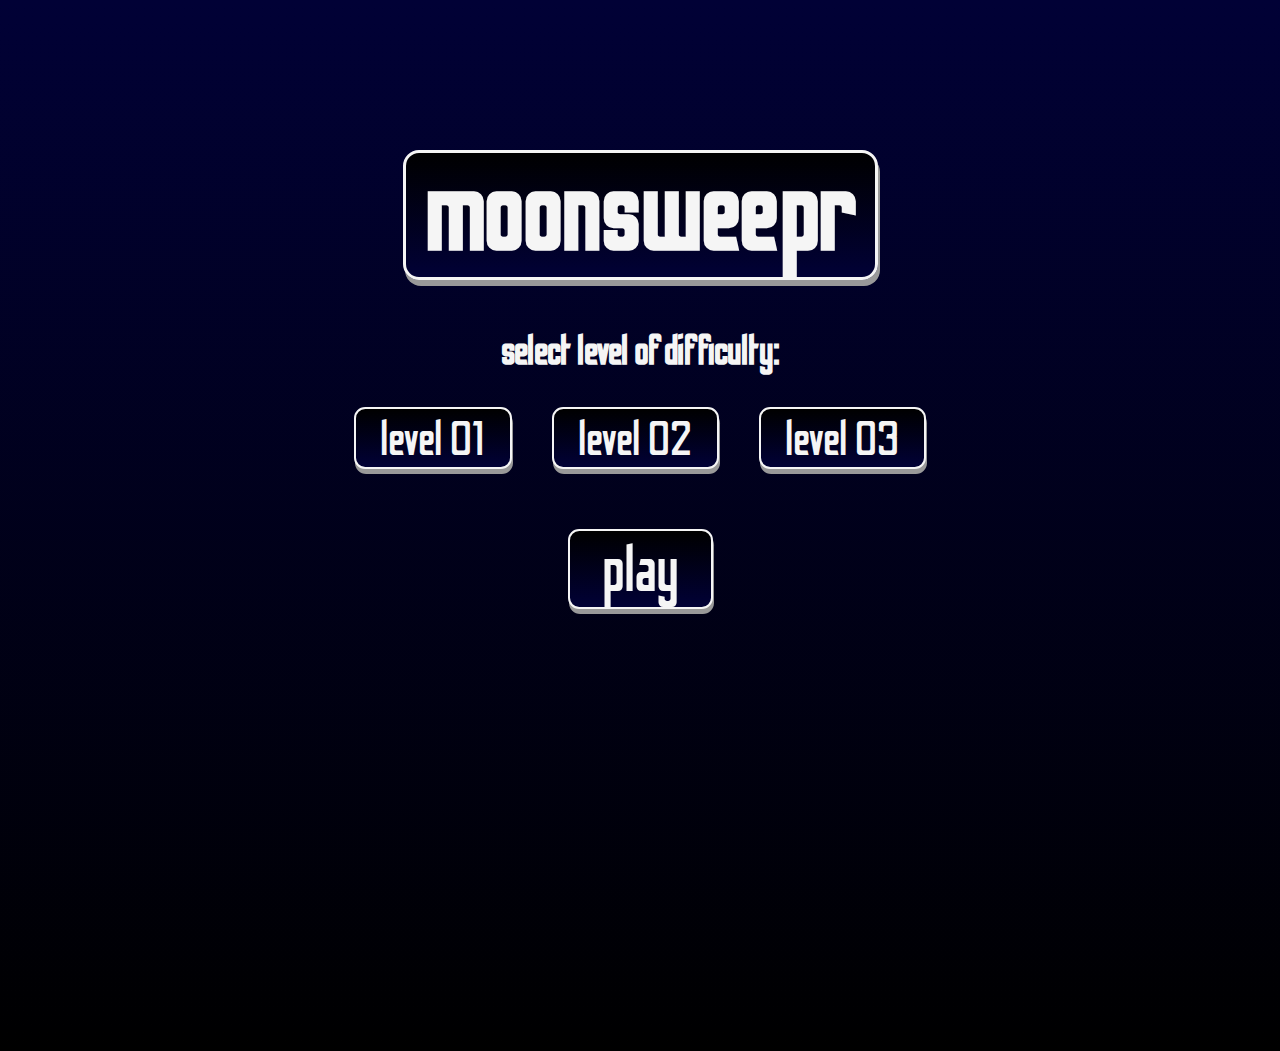
<file: index.html>
<!DOCTYPE html>
<html lang="en">
<head>
    <meta charset="UTF-8">
    <meta http-equiv="X-UA-Compatible" content="IE=edge">
    <meta name="viewport" content="width=device-width, initial-scale=1.0">

    <link rel="preconnect" href="https://fonts.googleapis.com">
    <link rel="preconnect" href="https://fonts.gstatic.com" crossorigin>
    <link href="https://fonts.googleapis.com/css2?family=Odibee+Sans&display=swap" rel="stylesheet">

    <link rel="stylesheet" href="css/index.css">
    <title>moonsweepr</title>
</head>
<body>
    <h1>moonsweepr</h1>
    <h2>select level of difficulty:</h2>

    <div class="level-select">
        <button class ="level" id="level-01">level 01</button>
        <button class ="level" id="level-02">level 02</button>
        <button class ="level" id="level-03">level 03</button>
    </div>

    <button id="play">play</button>

    <script src="js/index.js"></script>
</body>
</html>
</file>
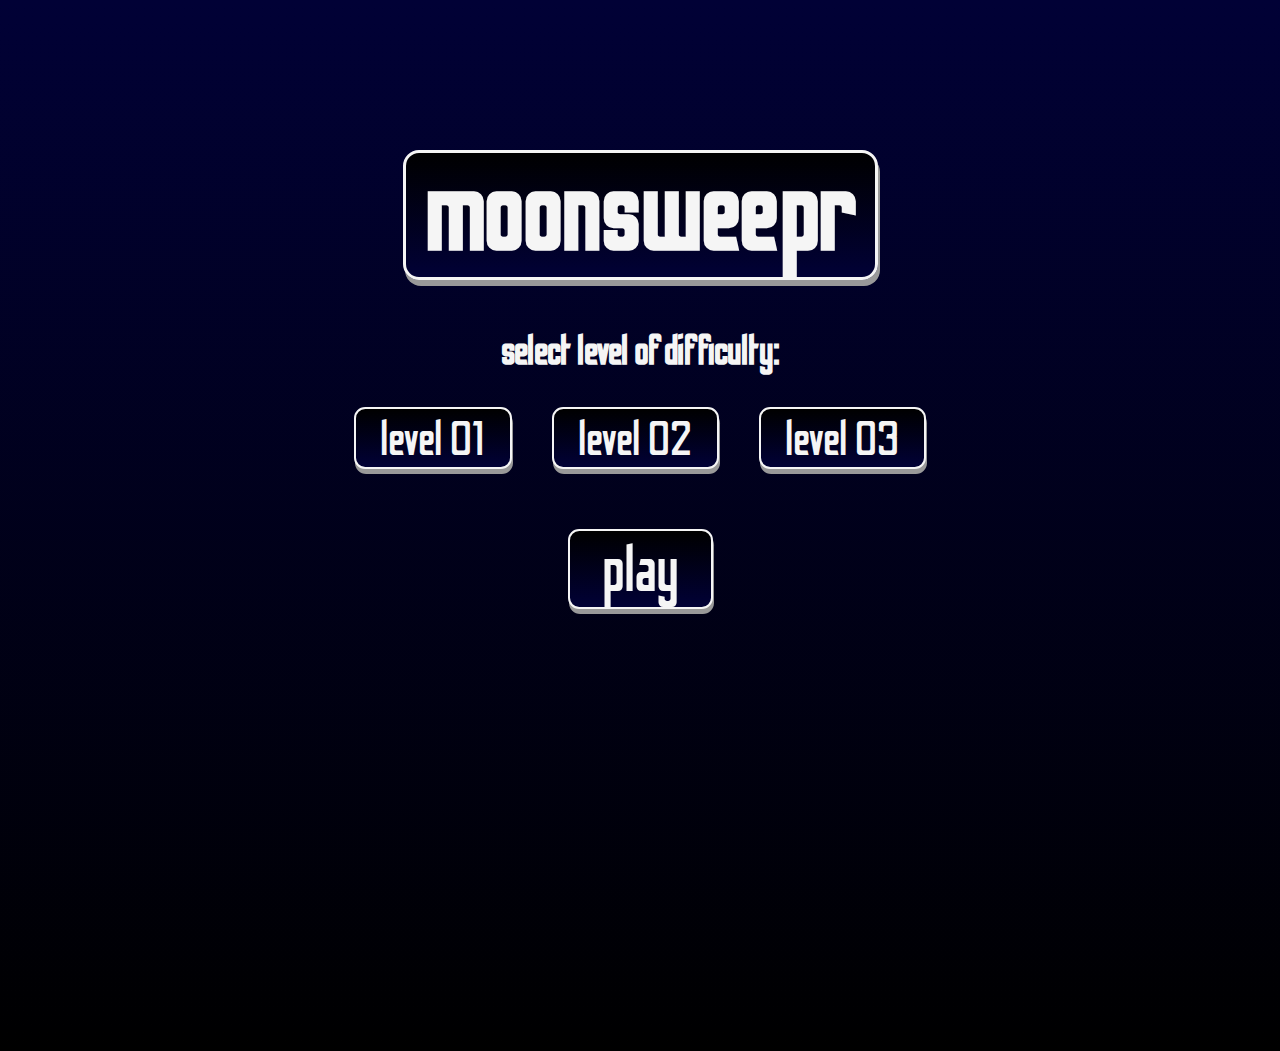
<file: intro.html>
<!DOCTYPE html>
<html lang="en">
<head>
    <meta charset="UTF-8">
    <meta http-equiv="X-UA-Compatible" content="IE=edge">
    <meta name="viewport" content="width=device-width, initial-scale=1.0">

    <link rel="preconnect" href="https://fonts.googleapis.com">
    <link rel="preconnect" href="https://fonts.gstatic.com" crossorigin>
    <link href="https://fonts.googleapis.com/css2?family=Odibee+Sans&display=swap" rel="stylesheet">

    <link rel="stylesheet" href="css/intro.css">
    <title>moonsweepr</title>
</head>
<body>
    <h1>moonsweepr</h1>
    <h2>select level of difficulty:</h2>

    <div class="level-select">
        <button class ="level" id="level-01">level 01</button>
        <button class ="level" id="level-02">level 02</button>
        <button class ="level" id="level-03">level 03</button>
    </div>

    <button id="play">play</button>

    <script src="js/intro.js"></script>
</body>
</html>
</file>
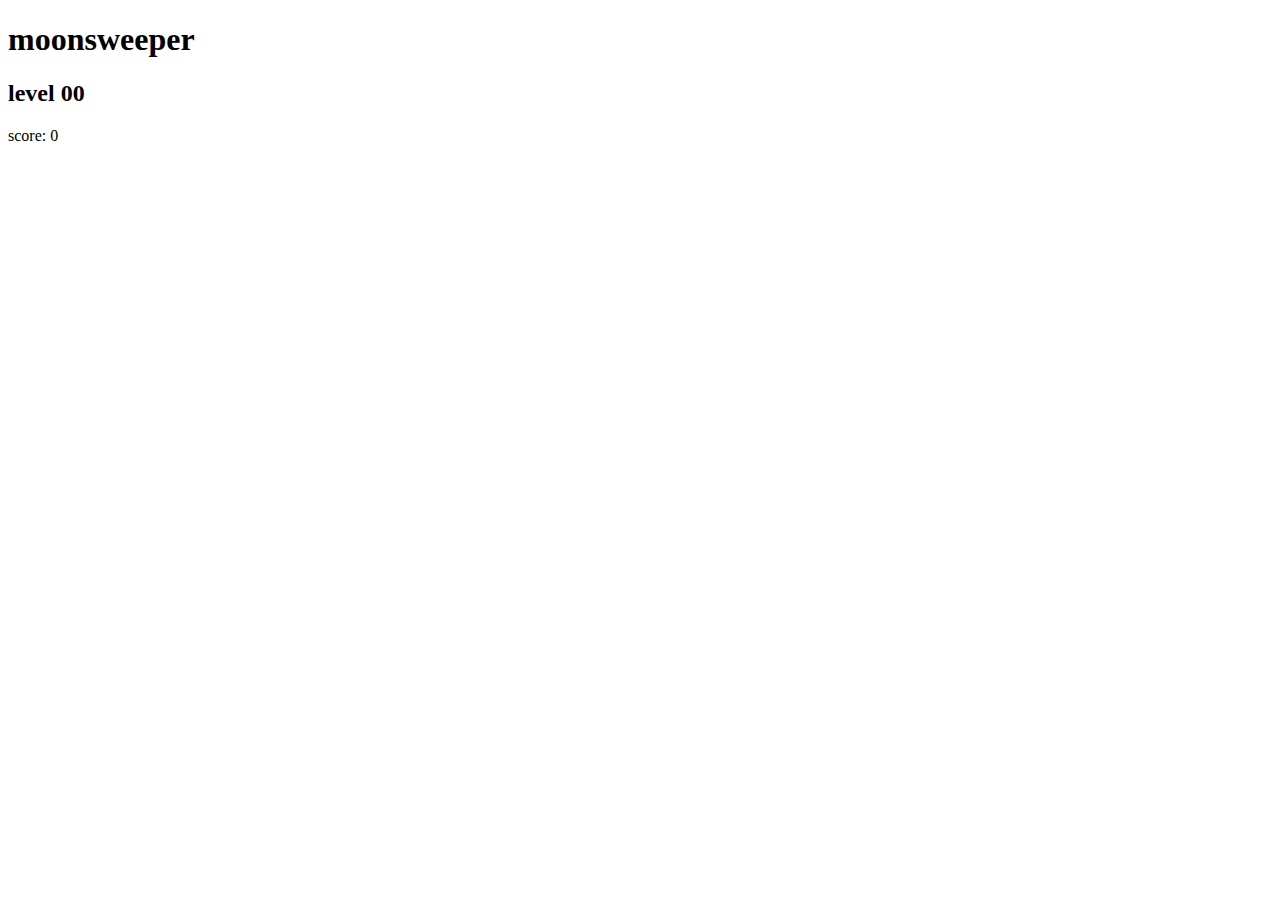
<file: level.html>
<!DOCTYPE html>
<html lang="en">
<head>
    <meta charset="UTF-8">
    <meta http-equiv="X-UA-Compatible" content="IE=edge">
    <meta name="viewport" content="width=device-width, initial-scale=1.0">
    <title>moonsweepr - level 00</title>
</head>
<body>
    <h1>moonsweeper</h1>
    <h2>level 00</h2>

    <div id="grid"></div>

    <div id="score">score: 0</div>
</body>
</html>
</file>
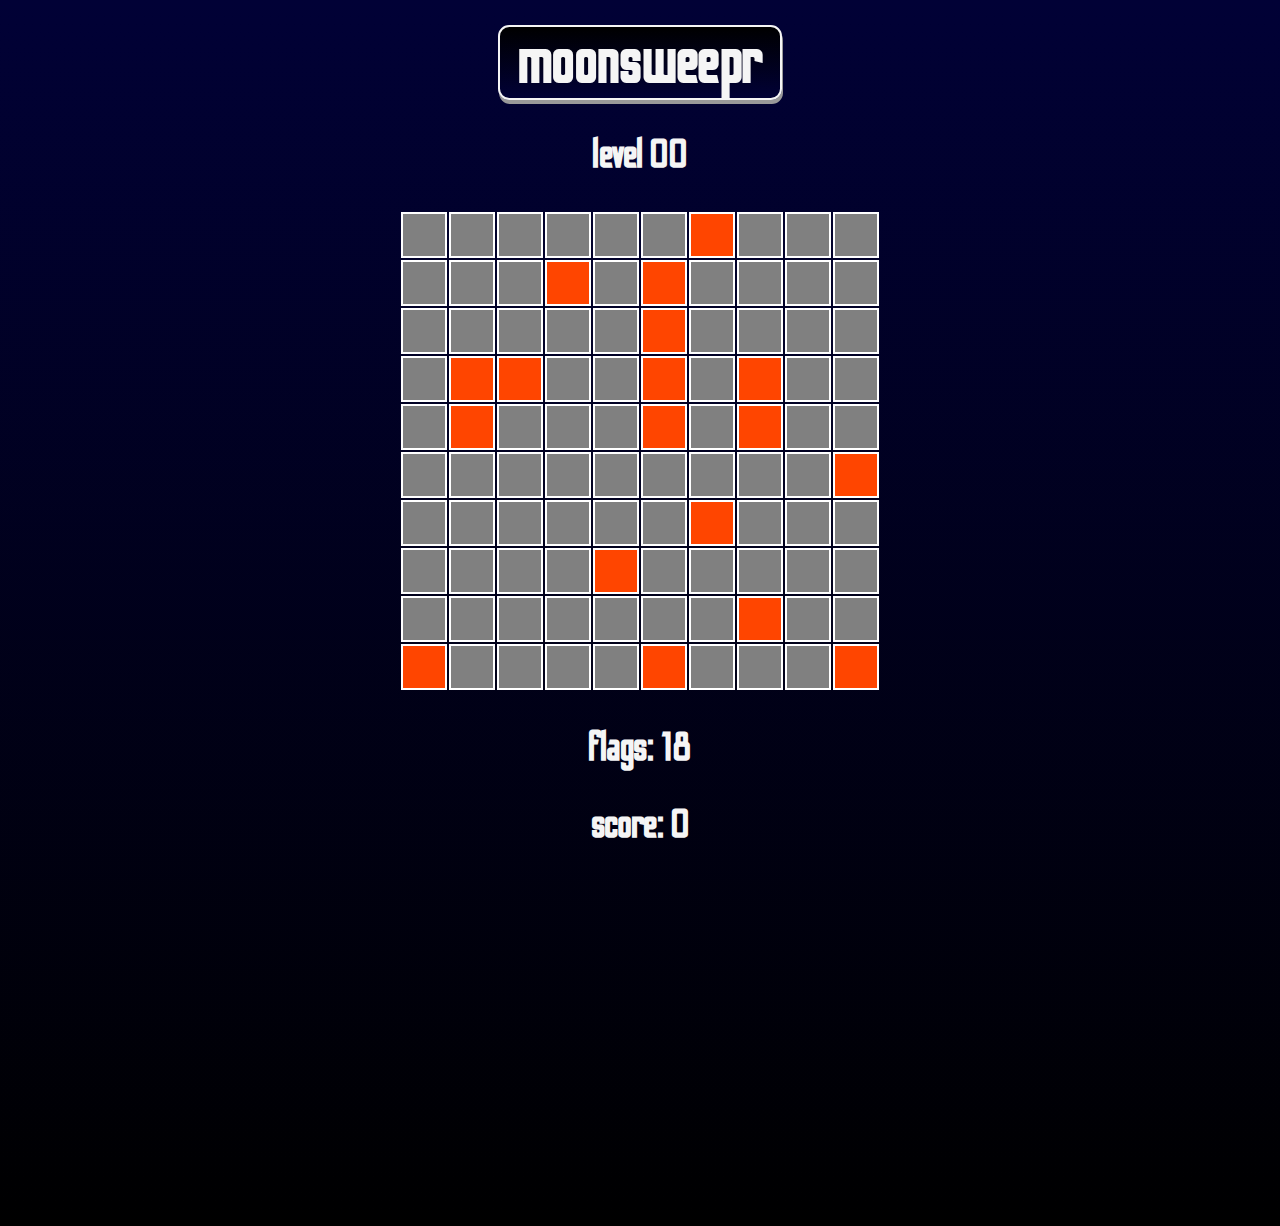
<file: level_00.html>
<!DOCTYPE html>
<html lang="en">
<head>
    <meta charset="UTF-8">
    <meta http-equiv="X-UA-Compatible" content="IE=edge">
    <meta name="viewport" content="width=device-width, initial-scale=1.0">

    <link rel="preconnect" href="https://fonts.googleapis.com">
    <link rel="preconnect" href="https://fonts.gstatic.com" crossorigin>
    <link href="https://fonts.googleapis.com/css2?family=Odibee+Sans&display=swap" rel="stylesheet">

    <link rel="stylesheet" href="css/level_00.css">
    <title>moonsweepr - level 00</title>
</head>
<body>
    <h1 id="return-home">moonsweepr</h1>
    <h2>level 00</h2>

    <table id="grid"></table>

    <div><h2>flags: <span id="flags-left"></span></h2></div>
    <div id="scoreboard"><h2>score: <span id="score"></span></h2></div>

    <script src="js/level_00.js"></script>
</body>
</html>
</file>
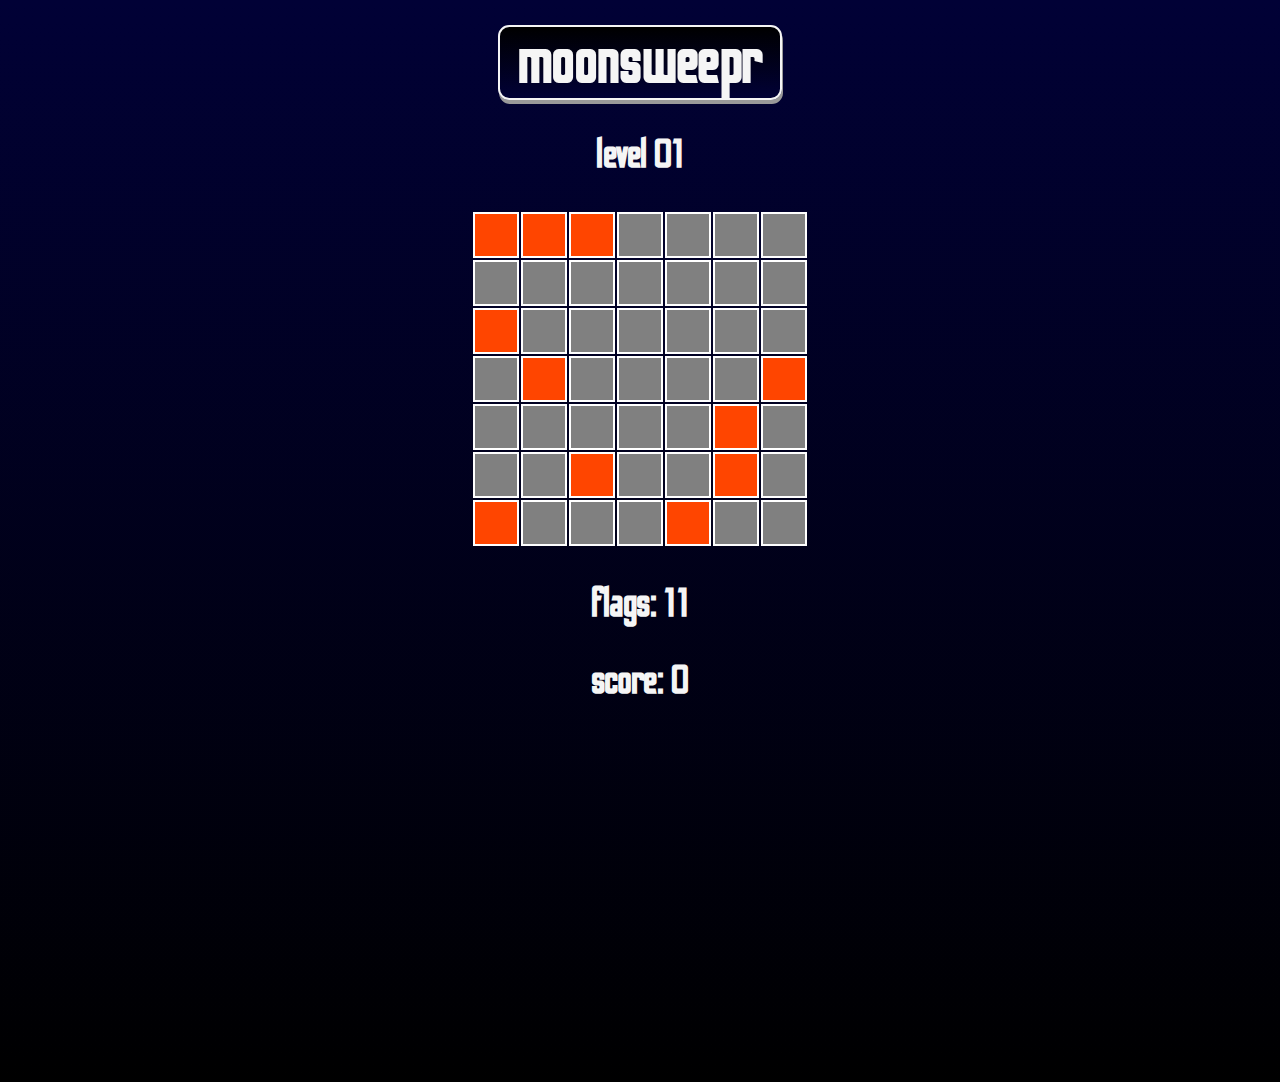
<file: level_01.html>
<!DOCTYPE html>
<html lang="en">
<head>
    <meta charset="UTF-8">
    <meta http-equiv="X-UA-Compatible" content="IE=edge">
    <meta name="viewport" content="width=device-width, initial-scale=1.0">

    <link rel="preconnect" href="https://fonts.googleapis.com">
    <link rel="preconnect" href="https://fonts.gstatic.com" crossorigin>
    <link href="https://fonts.googleapis.com/css2?family=Odibee+Sans&display=swap" rel="stylesheet">

    <link rel="stylesheet" href="css/level_00.css">
    <title>moonsweepr - level 01</title>
</head>
<body>
    <h1 id="return-home">moonsweepr</h1>
    <h2>level 01</h2>

    <table id="grid"></table>

    <div><h2>flags: <span id="flags-left"></span></h2></div>
    <div id="scoreboard"><h2>score: <span id="score"></span></h2></div>

    <script src="js/level_01.js"></script>
</body>
</html>
</file>
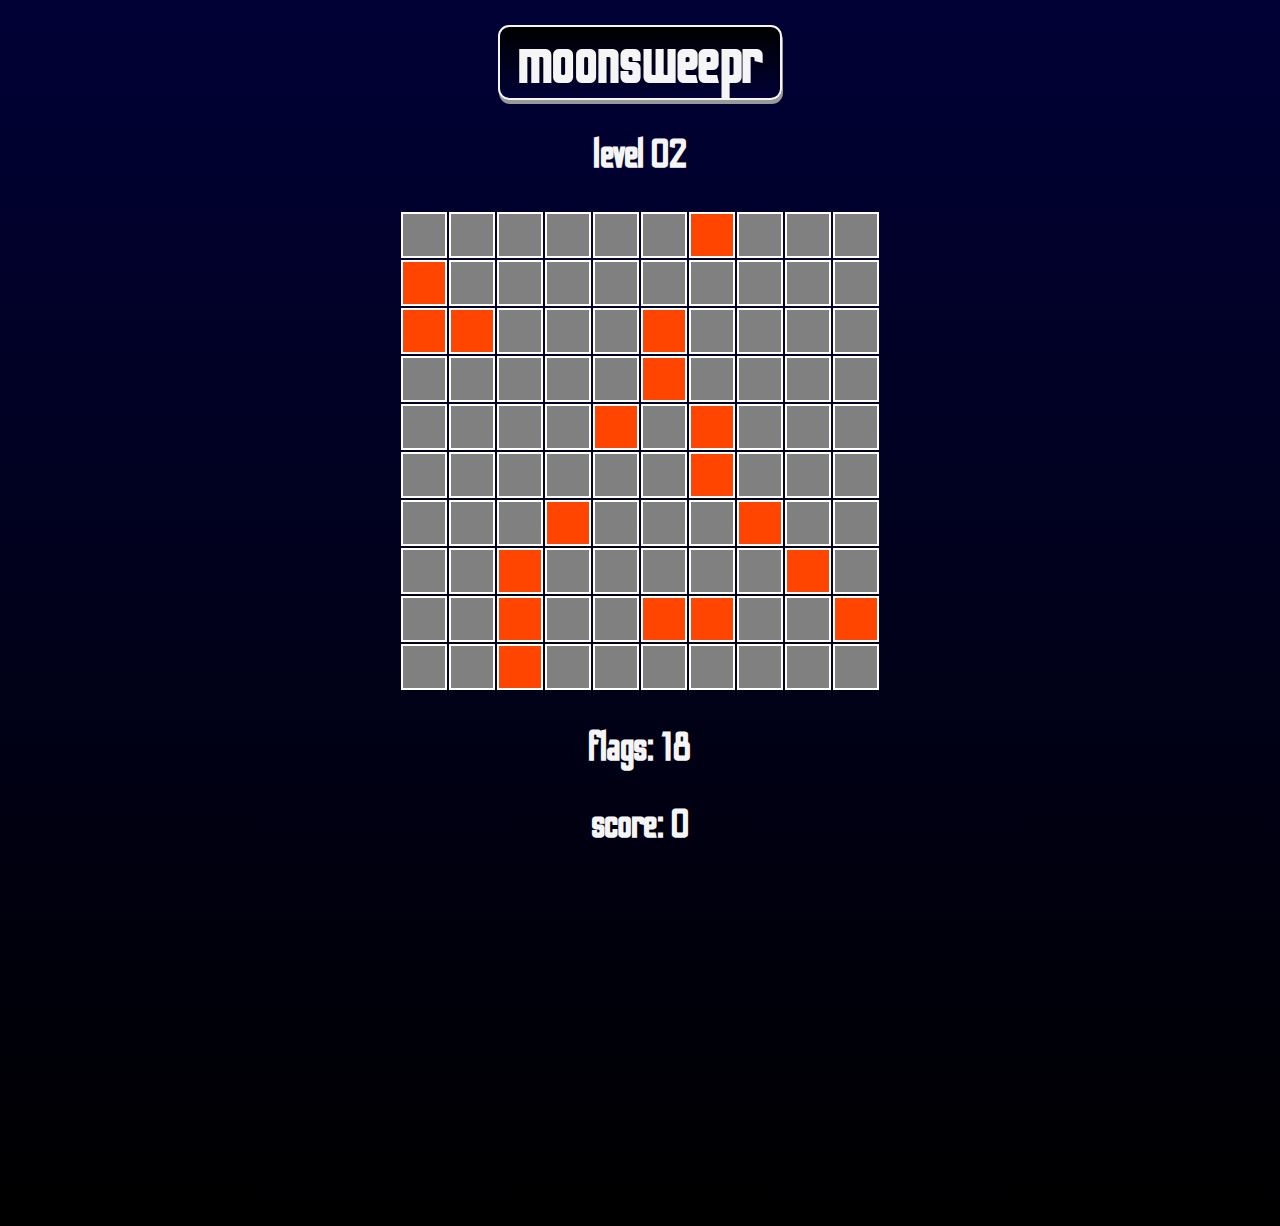
<file: level_02.html>
<!DOCTYPE html>
<html lang="en">
<head>
    <meta charset="UTF-8">
    <meta http-equiv="X-UA-Compatible" content="IE=edge">
    <meta name="viewport" content="width=device-width, initial-scale=1.0">

    <link rel="preconnect" href="https://fonts.googleapis.com">
    <link rel="preconnect" href="https://fonts.gstatic.com" crossorigin>
    <link href="https://fonts.googleapis.com/css2?family=Odibee+Sans&display=swap" rel="stylesheet">

    <link rel="stylesheet" href="css/level_00.css">
    <title>moonsweepr - level 02</title>
</head>
<body>
    <h1 id="return-home">moonsweepr</h1>
    <h2>level 02</h2>

    <table id="grid"></table>

    <div><h2>flags: <span id="flags-left"></span></h2></div>
    <div id="scoreboard"><h2>score: <span id="score"></span></h2></div>

    <script src="js/level_02.js"></script>
</body>
</html>
</file>
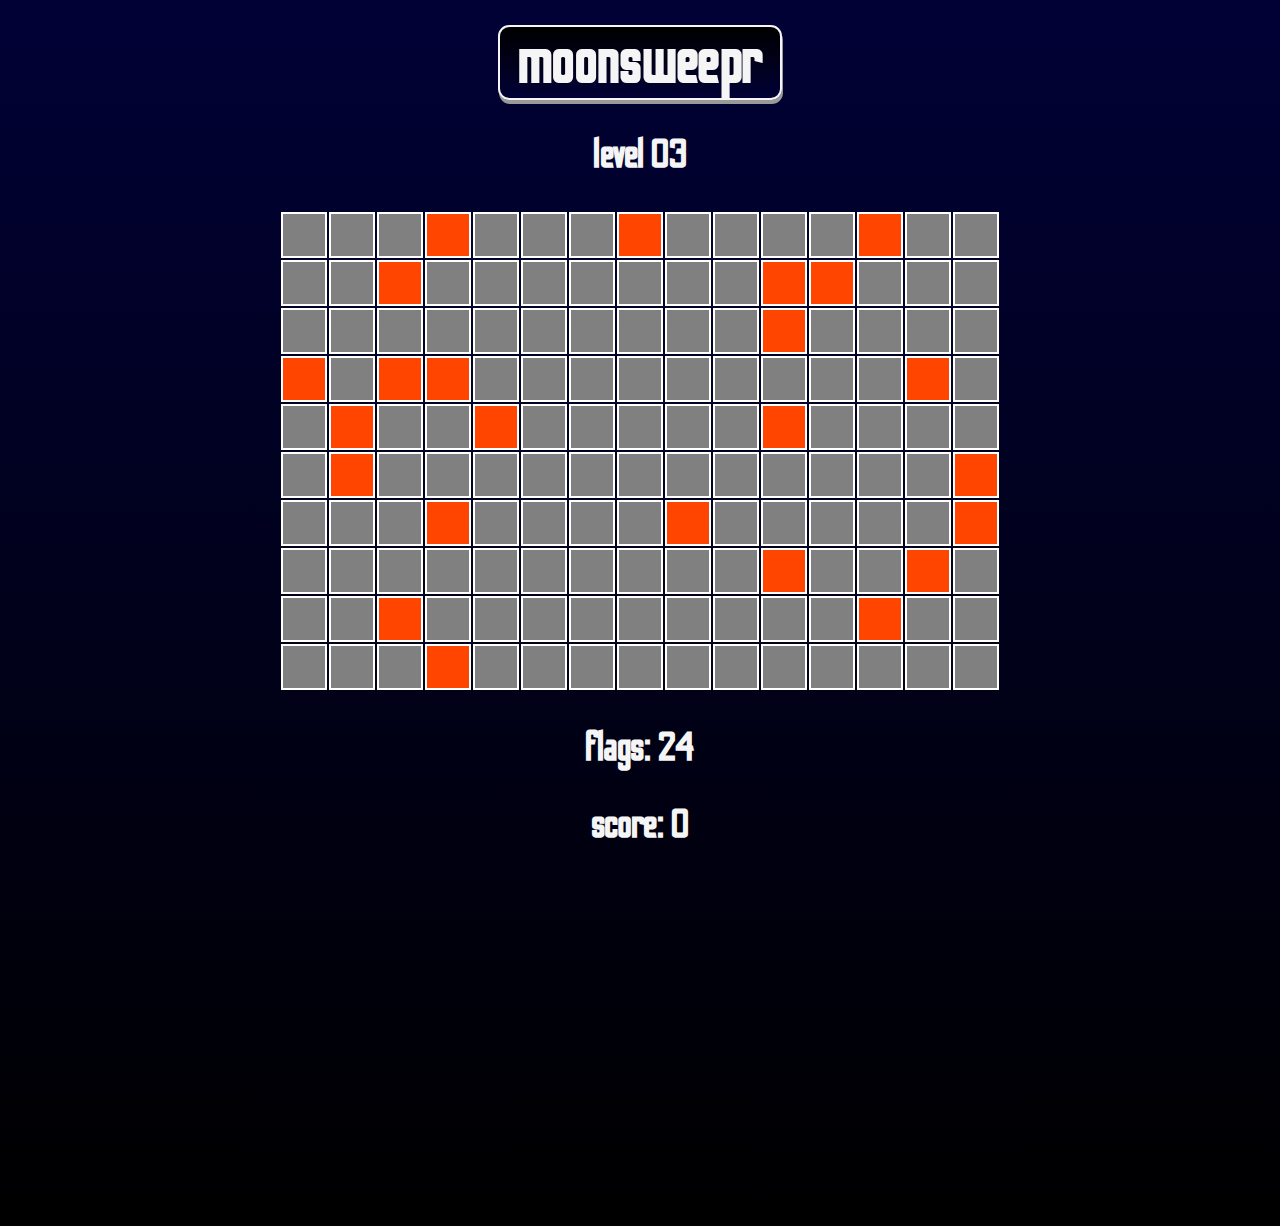
<file: level_03.html>
<!DOCTYPE html>
<html lang="en">
<head>
    <meta charset="UTF-8">
    <meta http-equiv="X-UA-Compatible" content="IE=edge">
    <meta name="viewport" content="width=device-width, initial-scale=1.0">

    <link rel="preconnect" href="https://fonts.googleapis.com">
    <link rel="preconnect" href="https://fonts.gstatic.com" crossorigin>
    <link href="https://fonts.googleapis.com/css2?family=Odibee+Sans&display=swap" rel="stylesheet">

    <link rel="stylesheet" href="css/level_00.css">
    <title>moonsweepr - level 03</title>
</head>
<body>
    <h1 id="return-home">moonsweepr</h1>
    <h2>level 03</h2>

    <table id="grid"></table>

    <div><h2>flags: <span id="flags-left"></span></h2></div>
    <div id="scoreboard"><h2>score: <span id="score"></span></h2></div>

    <script src="js/level_03.js"></script>
</body>
</html>
</file>
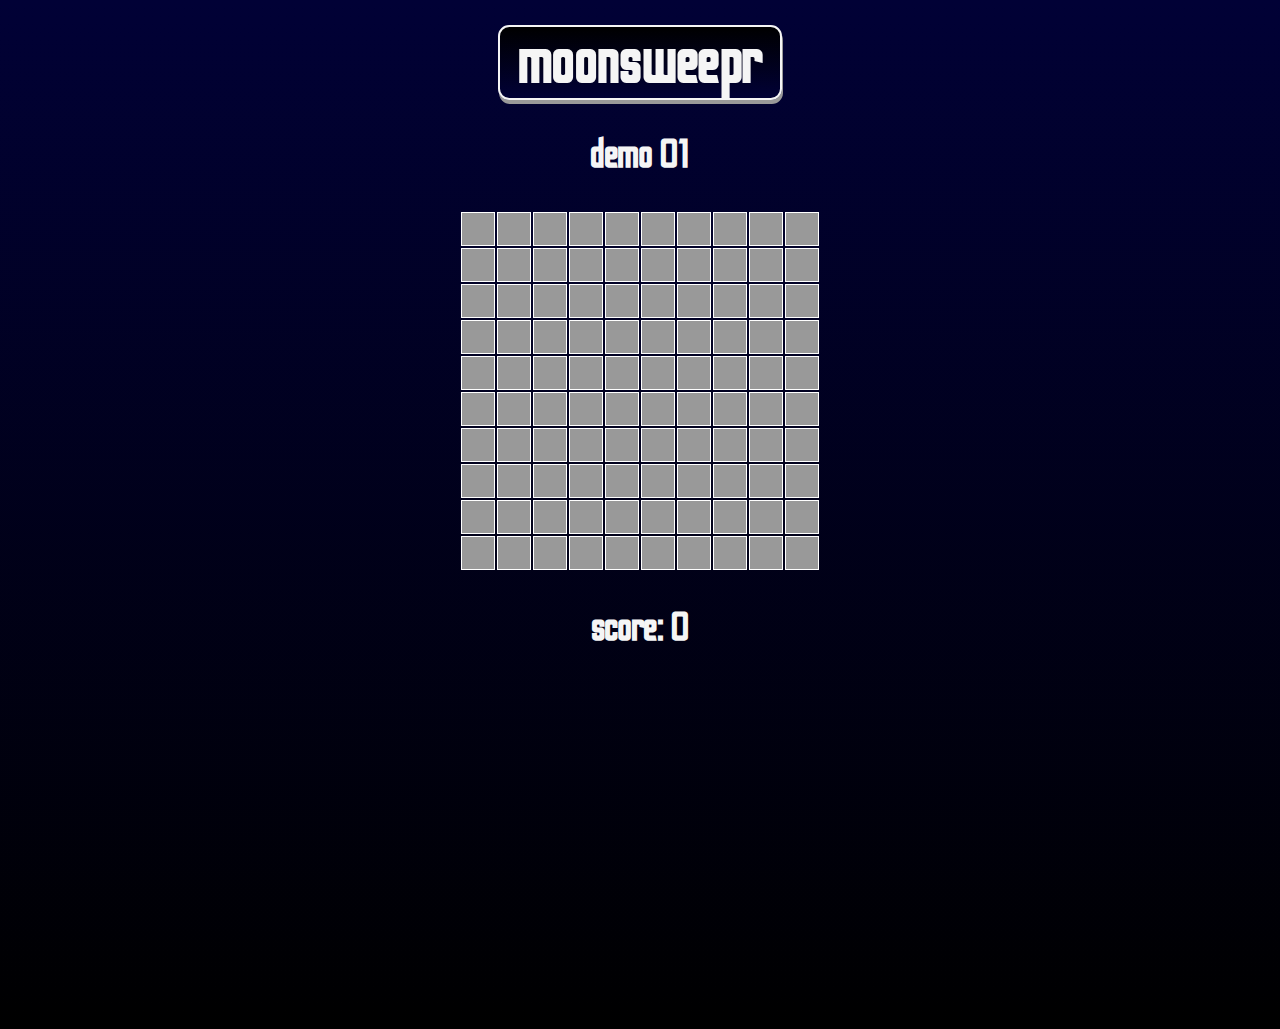
<file: practice/practice_01.html>
<!DOCTYPE html>
<html lang="en">
<head>
    <meta charset="UTF-8">
    <meta http-equiv="X-UA-Compatible" content="IE=edge">
    <meta name="viewport" content="width=device-width, initial-scale=1.0">

    <link rel="preconnect" href="https://fonts.googleapis.com">
    <link rel="preconnect" href="https://fonts.gstatic.com" crossorigin>
    <link href="https://fonts.googleapis.com/css2?family=Odibee+Sans&display=swap" rel="stylesheet">

    <link rel="stylesheet" href="css/practice_01.css">
    <title>moonsweepr - demo 01</title>
</head>
<body>
    <h1 id="return-home">moonsweepr</h1>
    <h2>demo 01</h2>

    <table id="grid"></table>

    <div id="scoreboard"><h2>score: 0</h2></div>
    <script src="js/practice_01.js"></script>
</body>
</html>
</file>
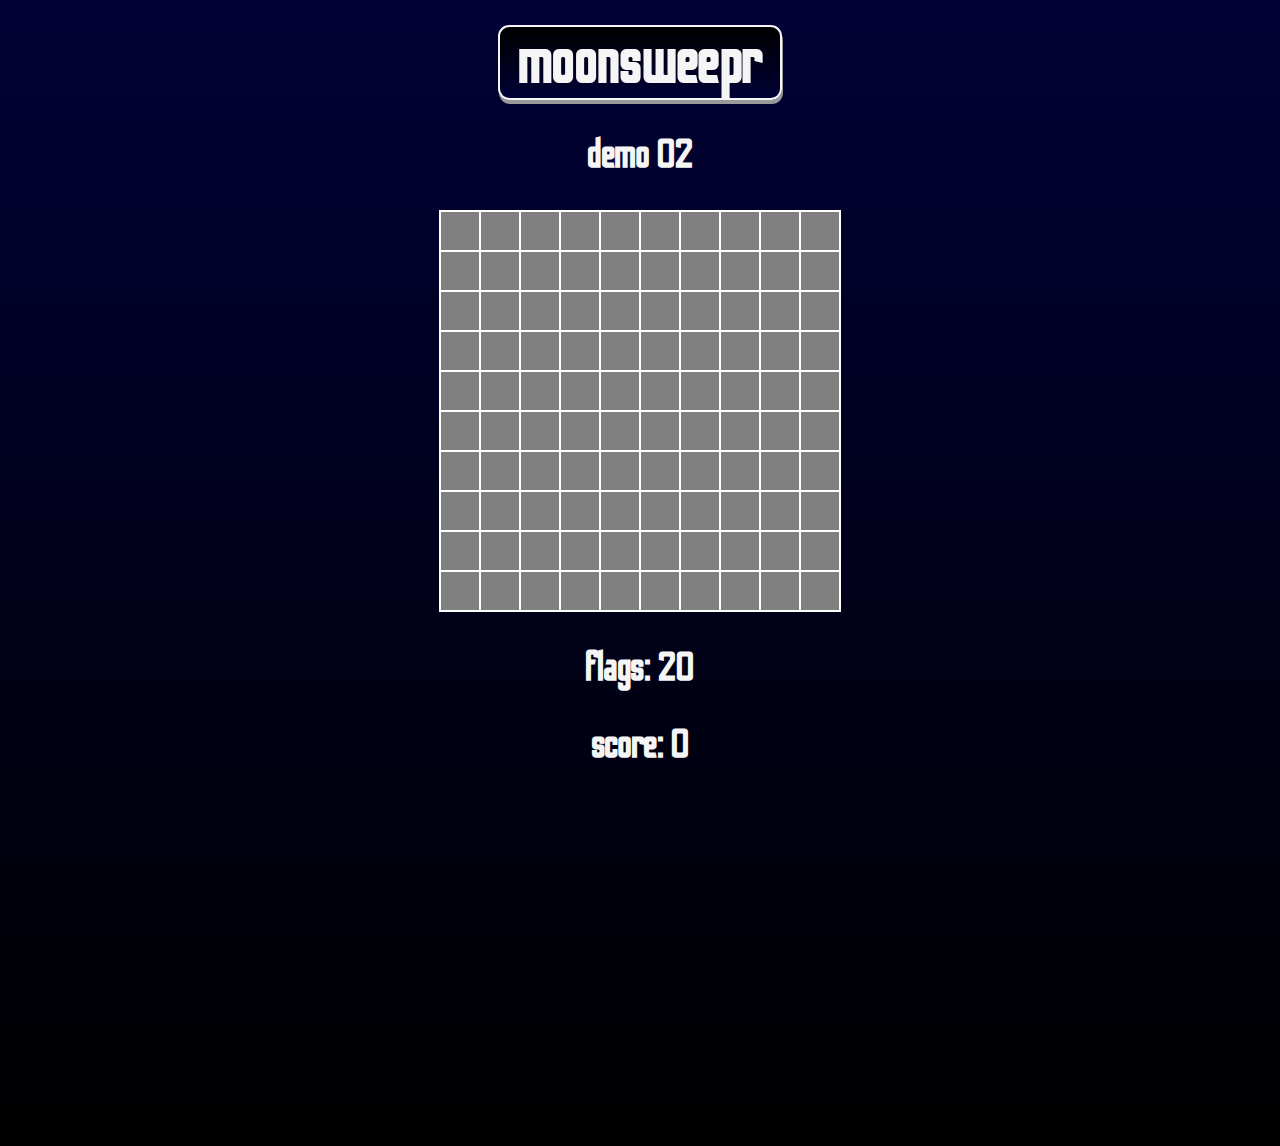
<file: practice/practice_02.html>
<!DOCTYPE html>
<html lang="en">
<head>
    <meta charset="UTF-8">
    <meta http-equiv="X-UA-Compatible" content="IE=edge">
    <meta name="viewport" content="width=device-width, initial-scale=1.0">

    <link rel="preconnect" href="https://fonts.googleapis.com">
    <link rel="preconnect" href="https://fonts.gstatic.com" crossorigin>
    <link href="https://fonts.googleapis.com/css2?family=Odibee+Sans&display=swap" rel="stylesheet">

    <link rel="stylesheet" href="css/practice_02.css">
    <title>moonsweepr - demo 02</title>
</head>
<body>
    <h1 id="return-home">moonsweepr</h1>
    <h2>demo 02</h2>

    <div id="instructions"></div>
    <div id="result"></div>

    <div class="grid"></div>

    <div><h2>flags: <span id="flags-left"></span></h2></div>
    <div id="scoreboard"><h2>score: <span id="score"></span></h2></div>

    <script src="js/practice_02.js"></script>
</body>
</html>
</file>
<file: css/index.css>
body {
    background-image: linear-gradient(rgb(1, 1, 54), rgb(0, 0, 0));
    background-size: contain;
    color: rgb(245, 245, 245);
    text-align: center;
    font-family: 'Odibee Sans', sans-serif;
    font-size: 16px;
}

h1 {
    display: flex;
    flex-direction: column;
    margin: 150px auto 50px auto;
    padding: 0 1rem;
    width: max-content;
    font-size: 7rem;
    background-image: linear-gradient(rgb(0, 0, 0), rgb(1, 1, 54));
    border: 3px solid rgb(245, 245, 245);
    border-radius: 1rem;
    box-shadow: 2px 6px rgb(153, 153, 153);
}

h2 {
    font-size: 2.5rem;
}

button {
    font-family: 'Odibee Sans', sans-serif;
    color: rgb(245, 245, 245);
    background-image: linear-gradient(rgb(0, 0, 0), rgb(1, 1, 54));
    border: 2px solid rgb(245, 245, 245);
    border-radius: .7rem;
    padding: .3rem 1.5rem 0 1.5rem;
    text-align: center;
    cursor: pointer;
    box-shadow: 1px 5px rgb(153, 153, 153);
}

button:hover {
    color: rgb(255, 165, 0);
    background-image: linear-gradient(rgb(0, 0, 0), rgb(1, 1, 54, .8));
    box-shadow: 1px 5px rgb(102, 102, 102);
}

button:active {
    transform: translateY(3px);
    box-shadow: 1px 2px rgb(102, 102, 102);
}

.level {
    font-size: 3rem;
    text-align: center;
    margin: 0 20px;
}

.level-select {
    display: flex;
    flex-direction: row;
    justify-content: center;
}

#level-01:focus {
    color: rgb(255, 165, 0);
}

#level-02:focus {
    color: rgb(255, 165, 0);
}

#level-03:focus {
    color: rgb(255, 165, 0);
}

#play {
    display: flex;
    margin: 60px auto 35% auto;
    font-size: 4rem;
    padding: .3rem 2rem 0 2rem
}
</file>
<file: css/intro.css>
body {
    background-image: linear-gradient(rgb(1, 1, 54), rgb(0, 0, 0));
    background-size: contain;
    color: rgb(245, 245, 245);
    text-align: center;
    font-family: 'Odibee Sans', sans-serif;
    font-size: 16px;
}

h1 {
    display: flex;
    flex-direction: column;
    margin: 150px auto 50px auto;
    padding: 0 1rem;
    width: max-content;
    font-size: 7rem;
    background-image: linear-gradient(rgb(0, 0, 0), rgb(1, 1, 54));
    border: 3px solid rgb(245, 245, 245);
    border-radius: 1rem;
    box-shadow: 2px 6px rgb(153, 153, 153);
}

h2 {
    font-size: 2.5rem;
}

button {
    font-family: 'Odibee Sans', sans-serif;
    color: rgb(245, 245, 245);
    background-image: linear-gradient(rgb(0, 0, 0), rgb(1, 1, 54));
    border: 2px solid rgb(245, 245, 245);
    border-radius: .7rem;
    padding: .3rem 1.5rem 0 1.5rem;
    text-align: center;
    cursor: pointer;
    box-shadow: 1px 5px rgb(153, 153, 153);
}

button:hover {
    color: rgb(255, 165, 0);
    background-image: linear-gradient(rgb(0, 0, 0), rgb(1, 1, 54, .9));
    box-shadow: 1px 5px rgb(102, 102, 102);
}

button:active {
    transform: translateY(3px);
    box-shadow: 1px 2px rgb(102, 102, 102);
}

.level {
    font-size: 3rem;
    text-align: center;
    margin: 0 20px;
}

.level-select {
    display: flex;
    flex-direction: row;
    justify-content: center;
}

#level-01:focus {
    color: rgb(255, 165, 0);
}

#level-02:focus {
    color: rgb(255, 165, 0);
}

#level-03:focus {
    color: rgb(255, 165, 0);
}

#play {
    display: flex;
    margin: 60px auto 35% auto;
    font-size: 4rem;
    padding: .3rem 2rem 0 2rem
}
</file>
<file: css/level_00.css>
body {
    background-image: linear-gradient(rgb(1, 1, 54), rgb(0, 0, 0));
    color: whitesmoke;
    text-align: center;
    font-family: 'Odibee Sans', sans-serif;
    font-size: 16px;
}

h1 {
    display: flex;
    flex-direction: column;
    margin: 25px auto 0 auto;
    padding: 0 1rem;
    width: max-content;
    font-size: 4rem;
    background-image: linear-gradient(rgb(0, 0, 0), rgb(1, 1, 54));
    border: 2px solid rgb(245, 245, 245);
    border-radius: .7rem;
    box-shadow: 1px 4px #999;
    cursor: pointer;
}

h1:hover {
    color: rgb(255, 165, 0);
    background-image: linear-gradient(rgb(0, 0, 0), rgb(1, 1, 54, .8));
    box-shadow: 1px 4px rgb(102, 102, 102);
}

h1:active {
    transform: translateY(2px);
    box-shadow: 1px 2px rgb(102, 102, 102);
}

h2 {
    font-size: 2.5rem;
}

#scoreboard {
    margin: 0 auto 30% auto;
}

/* grid styling below */

#grid {
    margin: 0 auto;
    font-family: 'Odibee Sans', sans-serif;
    font-size: 1.5rem;
  }

#grid TR TD{
    border:1px solid rgb(255, 255, 255);
    background: rgb(128, 128, 128);
    border: 2px solid rgb(255, 255, 255);
    width: 40px;
    height: 40px;
    text-align: center;
}
  
#grid TR TD.checked {
    background: lightgray;
}
  
#grid TR TD.mine {
    background: orangered;
    /* ** for testing purposes ** */
}
  
#grid TR TD.one {
    background-color: rgba(159, 235, 235, 0.959);
}
#grid TR TD.two {
    background-color: rgb(127, 255, 212);
}
#grid TR TD.three {
    background-color: rgb(92, 245, 237);
}
#grid TR TD.four-plus {
    background-color: rgb(0, 255, 255);
}
</file>
<file: practice/css/practice_01.css>
body {
    background-image: linear-gradient(rgb(1, 1, 54), rgb(0, 0, 0));
    color: whitesmoke;
    text-align: center;
    font-family: 'Odibee Sans', sans-serif;
    font-size: 16px;
}

h1 {
    display: flex;
    flex-direction: column;
    margin: 25px auto 0 auto;
    padding: 0 1rem;
    width: max-content;
    font-size: 4rem;
    background-image: linear-gradient(rgb(0, 0, 0), rgb(1, 1, 54));
    border: 2px solid rgb(245, 245, 245);
    border-radius: .7rem;
    box-shadow: 1px 4px #999;
    cursor: pointer;
}

h1:hover {
    color: rgb(255, 165, 0);
    background-image: linear-gradient(rgb(0, 0, 0), rgb(1, 1, 54, .8));
    box-shadow: 1px 4px rgb(102, 102, 102);
}

h1:active {
    transform: translateY(2px);
    box-shadow: 1px 2px rgb(102, 102, 102);
}

h2 {
    font-size: 2.5rem;
}

#scoreboard {
    margin: 0 auto 30% auto;
}

/* grid styling below **(101computing.net tutorial)** */

#grid {
    margin: 0 auto;
    font-family: sans-serif;
  }

#grid TR TD{
    border:1px solid white;
    background: #999999;
    width: 30px;
    height: 30px;
    text-align: center;
  }
  
  #grid TR TD.clicked {
      background: #333333;
  }
  
  #grid TR TD.mine {
      background: orangered;
  }
</file>
<file: practice/css/practice_02.css>
body {
    background-image: linear-gradient(rgb(1, 1, 54), rgb(0, 0, 0));
    color: whitesmoke;
    text-align: center;
    font-family: 'Odibee Sans', sans-serif;
    font-size: 16px;
}

h1 {
    display: flex;
    flex-direction: column;
    margin: 25px auto 0 auto;
    padding: 0 1rem;
    width: max-content;
    font-size: 4rem;
    background-image: linear-gradient(rgb(0, 0, 0), rgb(1, 1, 54));
    border: 2px solid rgb(245, 245, 245);
    border-radius: .7rem;
    box-shadow: 1px 4px #999;
    cursor: pointer;
}

h1:hover {
    color: rgb(255, 165, 0);
    background-image: linear-gradient(rgb(0, 0, 0), rgb(1, 1, 54, .8));
    box-shadow: 1px 4px rgb(102, 102, 102);
}

h1:active {
    transform: translateY(2px);
    box-shadow: 1px 2px rgb(102, 102, 102);
}

h2 {
    font-size: 2.5rem;
}

#scoreboard {
    margin: 0 auto 30% auto;
}

/* grid styling below **(Youtube.com - Code with Ania Kubów tutorial)** */

.grid {
    height: 400px;
    width: 400px;
    display: flex;
    flex-wrap: wrap;
    background-color: grey;
    margin: 0 auto;
    border: 1px solid white;
}

.grid div {
    height: 38px;
    width: 38px;
    border: 1px solid white;
    font-size: 2rem;
    line-height: 140%;
}

.checked {
    background-color: lightgray;
}

.one {
    background-color: rgba(159, 235, 235, 0.959);
}
.two {
    background-color: aquamarine;
}
.three {
    background-color: rgb(92, 245, 237);
}
.four-plus {
    background-color: cyan;
}

/* .mine {
    background-color: orangered;
} */
/* ^^ use for testing mechanics without constantly ending game by accident */
</file>
